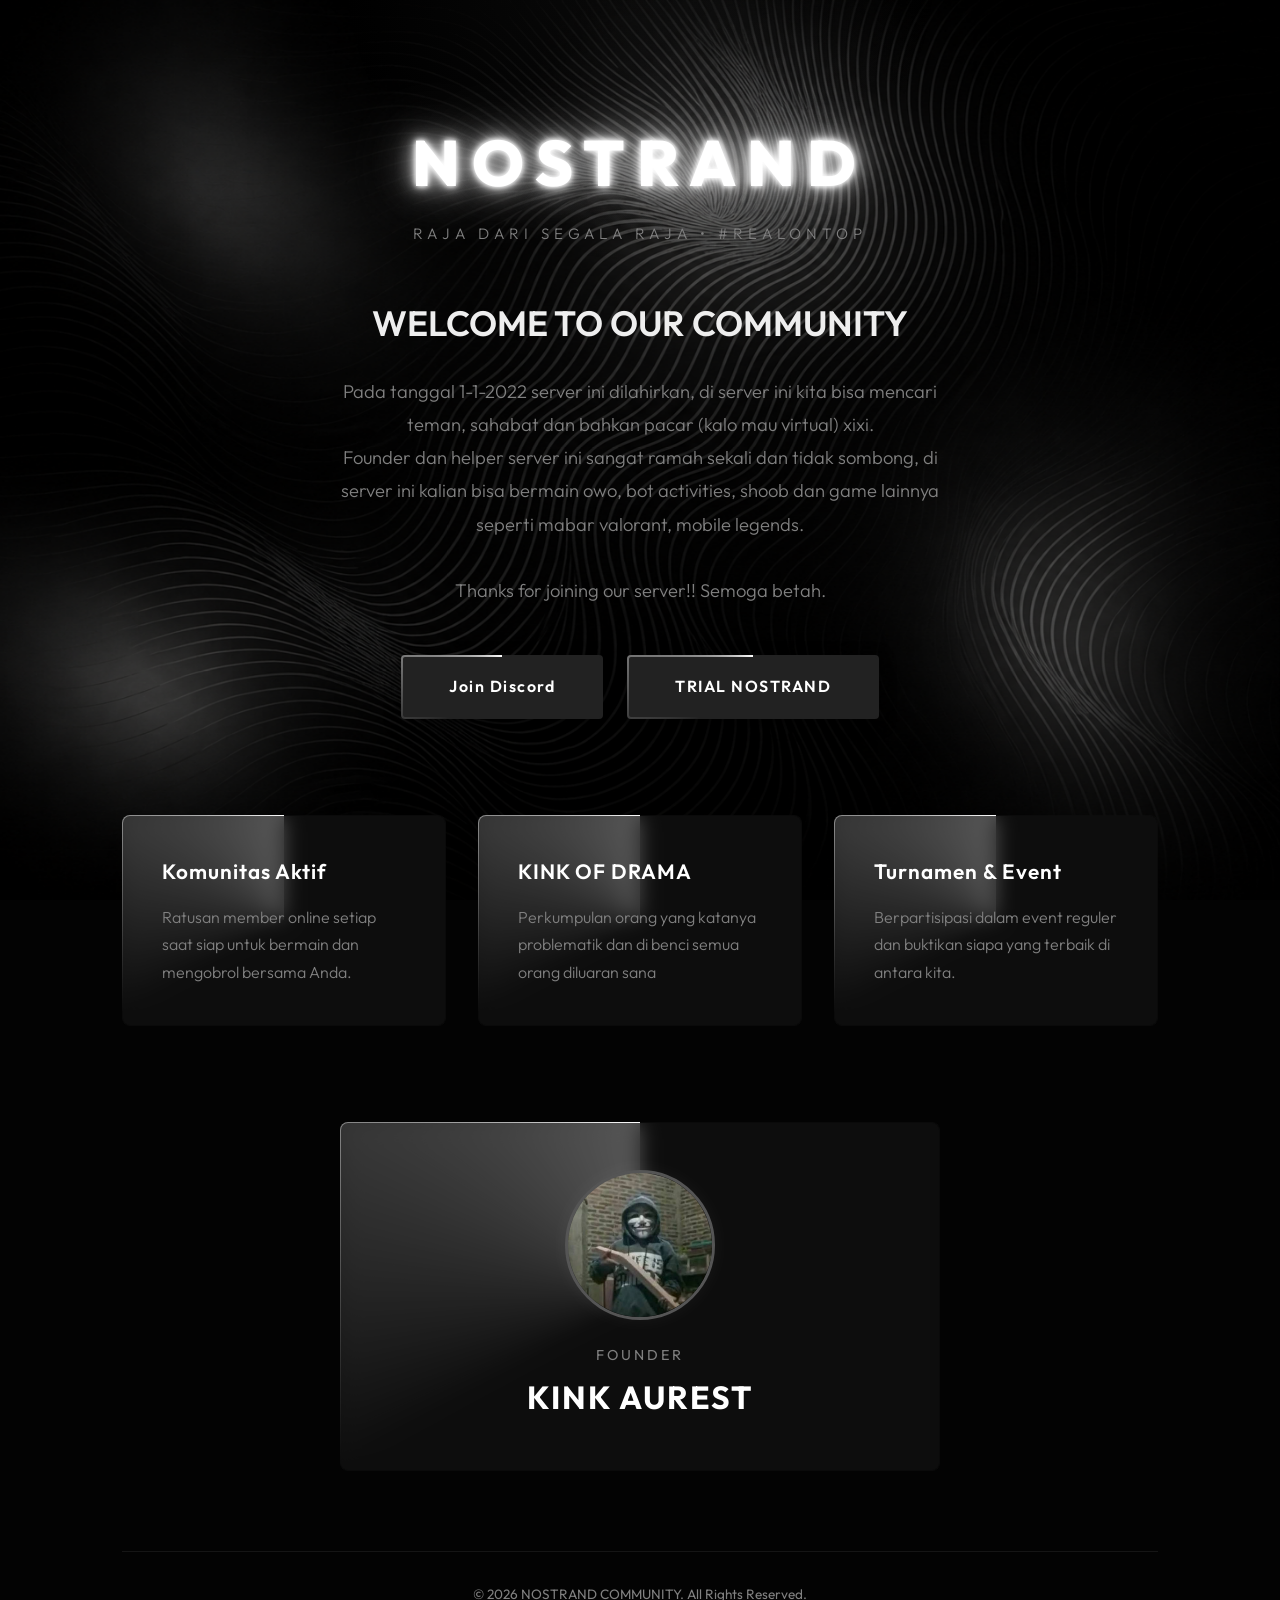
<file: index.html>
<!DOCTYPE html>
<html lang="id">
<head>
    <meta charset="UTF-8">
    <meta name="viewport" content="width=device-width, initial-scale=1.0">
    <title>NOSTRAND COMMUNITY</title>
    <link rel="icon" type="image/png" href="logo.png">
    <link rel="stylesheet" href="style.css">
    <link href="https://fonts.googleapis.com/css2?family=Outfit:wght@300;400;600;800&display=swap" rel="stylesheet">
</head>
<body>
    <div class="glow-bg"></div>
    <div class="container">
        <header>
            <h1 class="logo">NOSTRAND</h1>
            <p class="subtitle">RAJA DARI SEGALA RAJA • #REALONTOP</p>
        </header>

        <main>
            <section class="hero">
                <h2>WELCOME TO OUR COMMUNITY</h2>
                <p class="description">
                    Pada tanggal 1-1-2022 server ini dilahirkan, di server ini kita bisa mencari teman, sahabat dan bahkan pacar (kalo mau virtual) xixi.<br>
                    Founder dan helper server ini sangat ramah sekali dan tidak sombong, di server ini kalian bisa bermain owo, bot activities, shoob dan game lainnya seperti mabar valorant, mobile legends.<br><br>
                    Thanks for joining our server!! Semoga betah.
                </p>
                <!-- Link invite Discord NOSTRAND COMMUNITY -->
                <div class="btn-group">
                    <a href="https://discord.gg/znSF4gKEJm" class="btn-join">Join Discord</a>
                    <a href="https://chat.whatsapp.com/CbCmcFZgJeZFNi5ysH4Vhu?s=cl&p=i&ilr=4" class="btn-join">TRIAL NOSTRAND</a>
                </div>
            </section>

            <section class="features">
                <div class="card">
                    <h3>Komunitas Aktif</h3>
                    <p>Ratusan member online setiap saat siap untuk bermain dan mengobrol bersama Anda.</p>
                </div>
                <div class="card">
                    <h3>KINK OF DRAMA</h3>
                    <p>Perkumpulan orang yang katanya problematik dan di benci semua orang diluaran sana</p>
                </div>
                <div class="card">
                    <h3>Turnamen & Event</h3>
                    <p>Berpartisipasi dalam event reguler dan buktikan siapa yang terbaik di antara kita.</p>
                </div>
            </section>

            <section class="founder">
                <img src="founder.png" alt="KINK AUREST" class="founder-img">
                <div class="founder-info">
                    <h4>FOUNDER</h4>
                    <h2>KINK AUREST</h2>
                </div>
            </section>
        </main>
        
        <footer>
            <p>&copy; 2026 NOSTRAND COMMUNITY. All Rights Reserved.</p>
        </footer>
    </div>
</body>
</html>
</file>
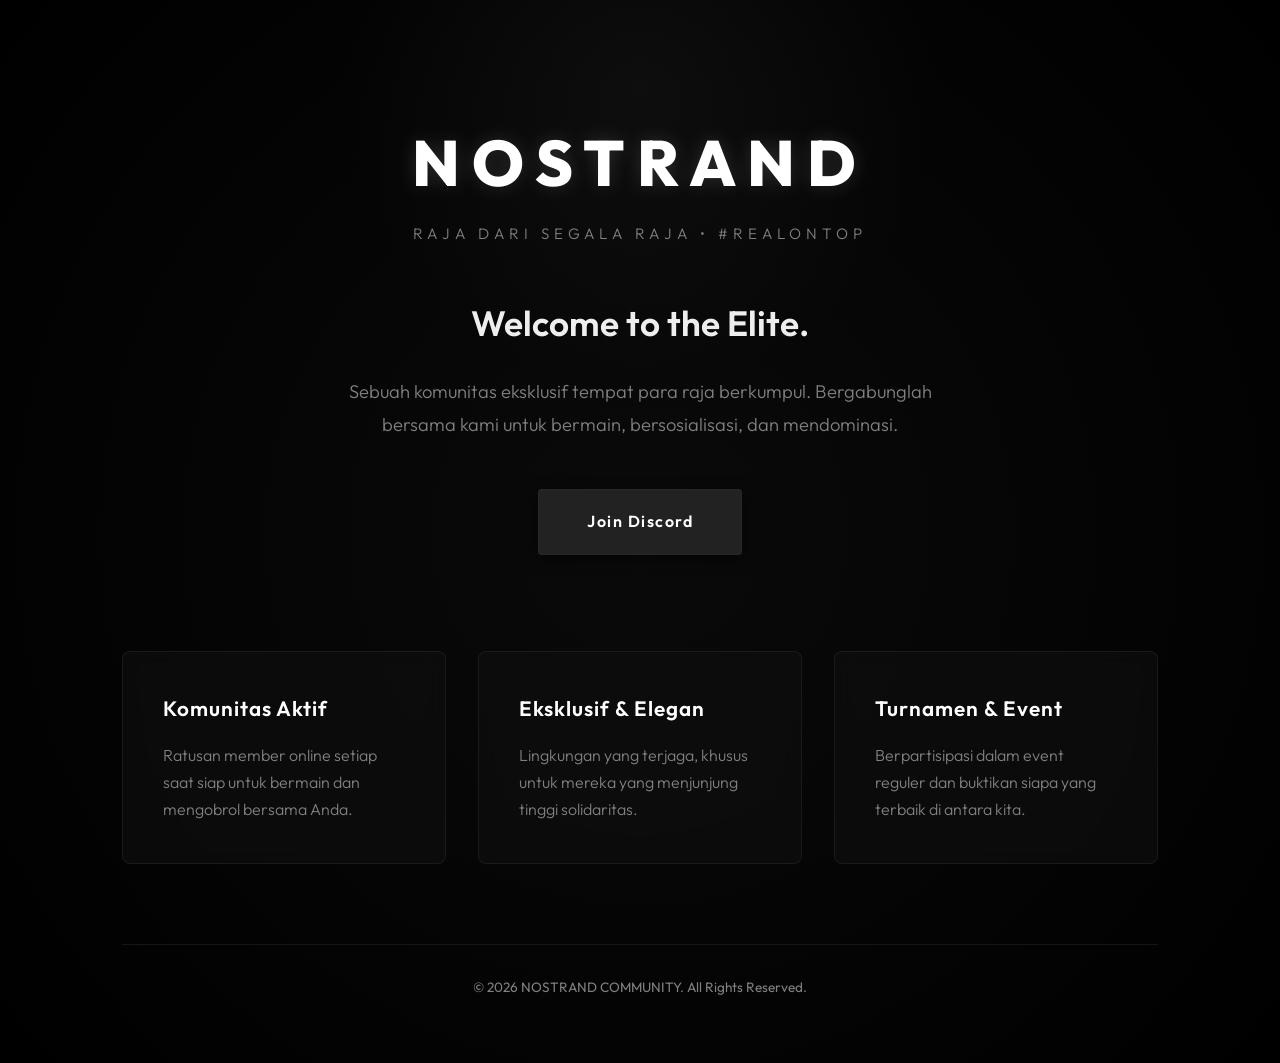
<file: NOSTRAND_WEBSITE/index.html>
<!DOCTYPE html>
<html lang="id">
<head>
    <meta charset="UTF-8">
    <meta name="viewport" content="width=device-width, initial-scale=1.0">
    <title>NOSTRAND COMMUNITY</title>
    <link rel="stylesheet" href="style.css">
    <link href="https://fonts.googleapis.com/css2?family=Outfit:wght@300;400;600;800&display=swap" rel="stylesheet">
</head>
<body>
    <div class="glow-bg"></div>
    <div class="container">
        <header>
            <h1 class="logo">NOSTRAND</h1>
            <p class="subtitle">RAJA DARI SEGALA RAJA • #REALONTOP</p>
        </header>

        <main>
            <section class="hero">
                <h2>Welcome to the Elite.</h2>
                <p class="description">
                    Sebuah komunitas eksklusif tempat para raja berkumpul. 
                    Bergabunglah bersama kami untuk bermain, bersosialisasi, dan mendominasi.
                </p>
                <!-- Nanti Anda bisa mengganti '#' dengan link invite Discord Anda -->
                <a href="#" class="btn-join">Join Discord</a>
            </section>

            <section class="features">
                <div class="card">
                    <h3>Komunitas Aktif</h3>
                    <p>Ratusan member online setiap saat siap untuk bermain dan mengobrol bersama Anda.</p>
                </div>
                <div class="card">
                    <h3>Eksklusif & Elegan</h3>
                    <p>Lingkungan yang terjaga, khusus untuk mereka yang menjunjung tinggi solidaritas.</p>
                </div>
                <div class="card">
                    <h3>Turnamen & Event</h3>
                    <p>Berpartisipasi dalam event reguler dan buktikan siapa yang terbaik di antara kita.</p>
                </div>
            </section>
        </main>
        
        <footer>
            <p>&copy; 2026 NOSTRAND COMMUNITY. All Rights Reserved.</p>
        </footer>
    </div>
</body>
</html>
</file>
<file: style.css>
:root {
    --bg-color: #030303;
    --text-primary: #e0e0e0;
    --text-secondary: #808080;
    --card-bg: rgba(15, 15, 15, 0.7);
    --border-color: rgba(50, 50, 50, 0.4);
    --accent-color: #222222;
    --btn-hover: #333333;
}

* {
    margin: 0;
    padding: 0;
    box-sizing: border-box;
    font-family: 'Outfit', sans-serif;
}

html, body {
    max-width: 100%;
    overflow-x: hidden;
}

body {
    background-color: var(--bg-color);
    color: var(--text-primary);
    line-height: 1.6;
    position: relative;
    /* Background gambar dipindahkan ke pseudo-element (::before) untuk mencegah bug iOS Safari */
}

body::before {
    content: '';
    position: fixed;
    top: 0;
    left: 0;
    width: 100vw;
    height: 100vh;
    background-image: url('bg.jpg');
    background-size: cover;
    background-position: center;
    background-repeat: no-repeat;
    z-index: -3;
    pointer-events: none;
}

/* Efek glow cahaya halus di belakang logo */
.glow-bg {
    position: absolute;
    top: -20%;
    left: 50%;
    transform: translateX(-50%);
    width: 600px;
    height: 600px;
    background: radial-gradient(circle, rgba(50, 50, 50, 0.2) 0%, rgba(0,0,0,0) 70%);
    z-index: -1;
    pointer-events: none;
}

.container {
    max-width: 1100px;
    margin: 0 auto;
    padding: 2rem;
    display: flex;
    flex-direction: column;
    min-height: 100vh;
}

header {
    text-align: center;
    margin-top: 5rem;
    margin-bottom: 3rem;
    animation: fadeInDown 1s ease-out;
}

.logo {
    font-size: 4rem;
    font-weight: 800;
    letter-spacing: 12px;
    color: #ffffff;
    /* Efek glow berlapis agar teks bersinar terang */
    text-shadow: 
        0 0 5px #ffffff, 
        0 0 10px #ffffff, 
        0 0 20px rgba(255, 255, 255, 0.8), 
        0 0 40px rgba(255, 255, 255, 0.6), 
        0 0 80px rgba(255, 255, 255, 0.4);
    margin-bottom: 0.5rem;
}

.subtitle {
    font-size: 0.95rem;
    color: var(--text-secondary);
    letter-spacing: 5px;
    font-weight: 300;
}

main {
    flex: 1;
    display: flex;
    flex-direction: column;
    align-items: center;
}

.hero {
    text-align: center;
    max-width: 650px;
    margin-bottom: 6rem;
    animation: fadeInUp 1s ease-out 0.2s both;
}

.hero h2 {
    font-size: 2.2rem;
    font-weight: 600;
    margin-bottom: 1.5rem;
    color: #eeeeee;
}

.hero .description {
    color: var(--text-secondary);
    margin-bottom: 3rem;
    font-size: 1.15rem;
    font-weight: 300;
    line-height: 1.8;
}

.btn-group {
    display: flex;
    justify-content: center;
    gap: 1.5rem;
    flex-wrap: wrap;
}

.btn-join {
    position: relative;
    display: inline-block;
    padding: 1.2rem 3rem;
    color: #ffffff;
    text-decoration: none;
    font-weight: 600;
    letter-spacing: 1.5px;
    border-radius: 4px;
    border: none;
    transition: all 0.3s ease;
    box-shadow: 0 4px 15px rgba(0,0,0,0.5);
    overflow: hidden;
    z-index: 1;
    background-color: var(--accent-color);
}

.btn-join::before {
    content: '';
    position: absolute;
    top: -50%;
    left: -50%;
    width: 200%;
    height: 200%;
    background: conic-gradient(transparent, transparent, transparent, #ffffff);
    animation: rotate-border 2s linear infinite;
    z-index: -2;
}

.btn-join::after {
    content: '';
    position: absolute;
    top: 2px;
    left: 2px;
    right: 2px;
    bottom: 2px;
    background-color: var(--accent-color);
    border-radius: 2px;
    z-index: -1;
    transition: all 0.3s ease;
}

.btn-join:hover::after {
    background-color: var(--btn-hover);
}

.btn-join:hover {
    box-shadow: 0 0 20px rgba(255,255,255,0.15);
    transform: translateY(-3px);
}

@keyframes rotate-border {
    100% {
        transform: rotate(360deg);
    }
}

.features {
    display: grid;
    grid-template-columns: repeat(auto-fit, minmax(300px, 1fr));
    gap: 2rem;
    width: 100%;
    animation: fadeInUp 1s ease-out 0.4s both;
}

.card {
    position: relative;
    padding: 2.5rem;
    border-radius: 8px;
    transition: transform 0.4s ease, box-shadow 0.4s ease;
    overflow: hidden;
    z-index: 1;
    background-color: var(--card-bg);
}

.card:hover {
    transform: translateY(-8px);
    box-shadow: 0 0 20px rgba(255,255,255,0.08);
}

.card h3 {
    font-size: 1.3rem;
    margin-bottom: 1rem;
    color: #ffffff;
    font-weight: 600;
    letter-spacing: 1px;
}

.card p {
    color: var(--text-secondary);
    font-weight: 300;
    font-size: 1rem;
    line-height: 1.7;
}

footer {
    text-align: center;
    padding: 2rem 0;
    color: var(--text-secondary);
    font-size: 0.85rem;
    border-top: 1px solid var(--border-color);
    margin-top: 5rem;
}

/* Animasi sederhana */
@keyframes fadeInDown {
    from { opacity: 0; transform: translateY(-30px); }
    to { opacity: 1; transform: translateY(0); }
}

.founder {
    position: relative;
    display: flex;
    flex-direction: column;
    align-items: center;
    margin-top: 6rem;
    padding: 3rem;
    border-radius: 8px;
    width: 100%;
    max-width: 600px;
    animation: fadeInUp 1s ease-out 0.6s both;
    text-align: center;
    overflow: hidden;
    z-index: 1;
    background-color: var(--card-bg);
}

.founder-img {
    width: 150px;
    height: 150px;
    border-radius: 50%;
    object-fit: cover;
    border: 3px solid #555;
    margin-bottom: 1.5rem;
    box-shadow: 0 0 20px rgba(255,255,255,0.05);
}

.founder-info h4 {
    color: var(--text-secondary);
    font-size: 0.9rem;
    letter-spacing: 3px;
    font-weight: 400;
    margin-bottom: 0.3rem;
}

.founder-info h2 {
    color: #ffffff;
    font-size: 2rem;
    letter-spacing: 2px;
}
@keyframes fadeInUp {
    from { opacity: 0; transform: translateY(30px); }
    to { opacity: 1; transform: translateY(0); }
}

.card::before, .founder::before {
    content: '';
    position: absolute;
    top: -50%;
    left: -50%;
    width: 200%;
    height: 200%;
    background: conic-gradient(transparent, transparent, transparent, #ffffff);
    animation: rotate-border 3s linear infinite;
    z-index: -2;
}

.card::after, .founder::after {
    content: '';
    position: absolute;
    top: 1px;
    left: 1px;
    right: 1px;
    bottom: 1px;
    background: var(--card-bg);
    border-radius: 7px;
    z-index: -1;
    backdrop-filter: blur(10px);
}

/* Responsive Design untuk Mobile */
@media screen and (max-width: 768px) {
    .container {
        padding: 1.5rem;
    }

    header {
        margin-top: 3rem;
        margin-bottom: 2rem;
    }

    .logo {
        font-size: 2.2rem;
        letter-spacing: 4px;
    }

    .subtitle {
        font-size: 0.75rem;
        letter-spacing: 2px;
    }

    .hero {
        margin-bottom: 4rem;
    }

    .hero h2 {
        font-size: 1.8rem;
        margin-bottom: 1rem;
    }

    .hero .description {
        font-size: 0.95rem;
        margin-bottom: 2rem;
    }

    .btn-join {
        padding: 1rem 2rem;
        font-size: 0.95rem;
    }

    .features {
        grid-template-columns: 1fr;
        gap: 1.5rem;
    }

    .card {
        padding: 1.5rem;
    }

    .founder {
        margin-top: 4rem;
        padding: 2rem 1.5rem;
    }

    .founder-img {
        width: 120px;
        height: 120px;
        margin-bottom: 1rem;
    }

    .founder-info h2 {
        font-size: 1.6rem;
    }
}
</file>
<file: NOSTRAND_WEBSITE/style.css>
:root {
    --bg-color: #030303;
    --text-primary: #e0e0e0;
    --text-secondary: #808080;
    --card-bg: rgba(15, 15, 15, 0.7);
    --border-color: rgba(50, 50, 50, 0.4);
    --accent-color: #222222;
    --btn-hover: #333333;
}

* {
    margin: 0;
    padding: 0;
    box-sizing: border-box;
    font-family: 'Outfit', sans-serif;
}

body {
    background-color: var(--bg-color);
    color: var(--text-primary);
    line-height: 1.6;
    overflow-x: hidden;
    position: relative;
    /* Memberikan tekstur gelap yang halus */
    background-image: radial-gradient(circle at center, #0a0a0a 0%, #000000 100%);
}

/* Efek glow cahaya halus di belakang logo */
.glow-bg {
    position: absolute;
    top: -20%;
    left: 50%;
    transform: translateX(-50%);
    width: 600px;
    height: 600px;
    background: radial-gradient(circle, rgba(50, 50, 50, 0.2) 0%, rgba(0,0,0,0) 70%);
    z-index: -1;
    pointer-events: none;
}

.container {
    max-width: 1100px;
    margin: 0 auto;
    padding: 2rem;
    display: flex;
    flex-direction: column;
    min-height: 100vh;
}

header {
    text-align: center;
    margin-top: 5rem;
    margin-bottom: 3rem;
    animation: fadeInDown 1s ease-out;
}

.logo {
    font-size: 4rem;
    font-weight: 800;
    letter-spacing: 12px;
    color: #ffffff;
    /* Sedikit text-shadow untuk mempertegas gaya neon tapi abu-abu/putih */
    text-shadow: 0 0 20px rgba(255, 255, 255, 0.15);
    margin-bottom: 0.5rem;
}

.subtitle {
    font-size: 0.95rem;
    color: var(--text-secondary);
    letter-spacing: 5px;
    font-weight: 300;
}

main {
    flex: 1;
    display: flex;
    flex-direction: column;
    align-items: center;
}

.hero {
    text-align: center;
    max-width: 650px;
    margin-bottom: 6rem;
    animation: fadeInUp 1s ease-out 0.2s both;
}

.hero h2 {
    font-size: 2.2rem;
    font-weight: 600;
    margin-bottom: 1.5rem;
    color: #eeeeee;
}

.hero .description {
    color: var(--text-secondary);
    margin-bottom: 3rem;
    font-size: 1.15rem;
    font-weight: 300;
    line-height: 1.8;
}

.btn-join {
    display: inline-block;
    padding: 1.2rem 3rem;
    background-color: var(--accent-color);
    color: #ffffff;
    text-decoration: none;
    font-weight: 600;
    letter-spacing: 1.5px;
    border-radius: 4px;
    border: 1px solid var(--border-color);
    transition: all 0.3s ease;
    box-shadow: 0 4px 15px rgba(0,0,0,0.5);
}

.btn-join:hover {
    background-color: var(--btn-hover);
    border-color: #666666;
    box-shadow: 0 0 20px rgba(255,255,255,0.08);
    transform: translateY(-3px);
}

.features {
    display: grid;
    grid-template-columns: repeat(auto-fit, minmax(300px, 1fr));
    gap: 2rem;
    width: 100%;
    animation: fadeInUp 1s ease-out 0.4s both;
}

.card {
    background: var(--card-bg);
    border: 1px solid var(--border-color);
    padding: 2.5rem;
    border-radius: 8px;
    backdrop-filter: blur(10px);
    transition: transform 0.4s ease, border-color 0.4s ease;
}

.card:hover {
    transform: translateY(-8px);
    border-color: #666666;
    background: rgba(25, 25, 25, 0.8);
}

.card h3 {
    font-size: 1.3rem;
    margin-bottom: 1rem;
    color: #ffffff;
    font-weight: 600;
    letter-spacing: 1px;
}

.card p {
    color: var(--text-secondary);
    font-weight: 300;
    font-size: 1rem;
    line-height: 1.7;
}

footer {
    text-align: center;
    padding: 2rem 0;
    color: var(--text-secondary);
    font-size: 0.85rem;
    border-top: 1px solid var(--border-color);
    margin-top: 5rem;
}

/* Animasi sederhana */
@keyframes fadeInDown {
    from { opacity: 0; transform: translateY(-30px); }
    to { opacity: 1; transform: translateY(0); }
}

@keyframes fadeInUp {
    from { opacity: 0; transform: translateY(30px); }
    to { opacity: 1; transform: translateY(0); }
}
</file>
